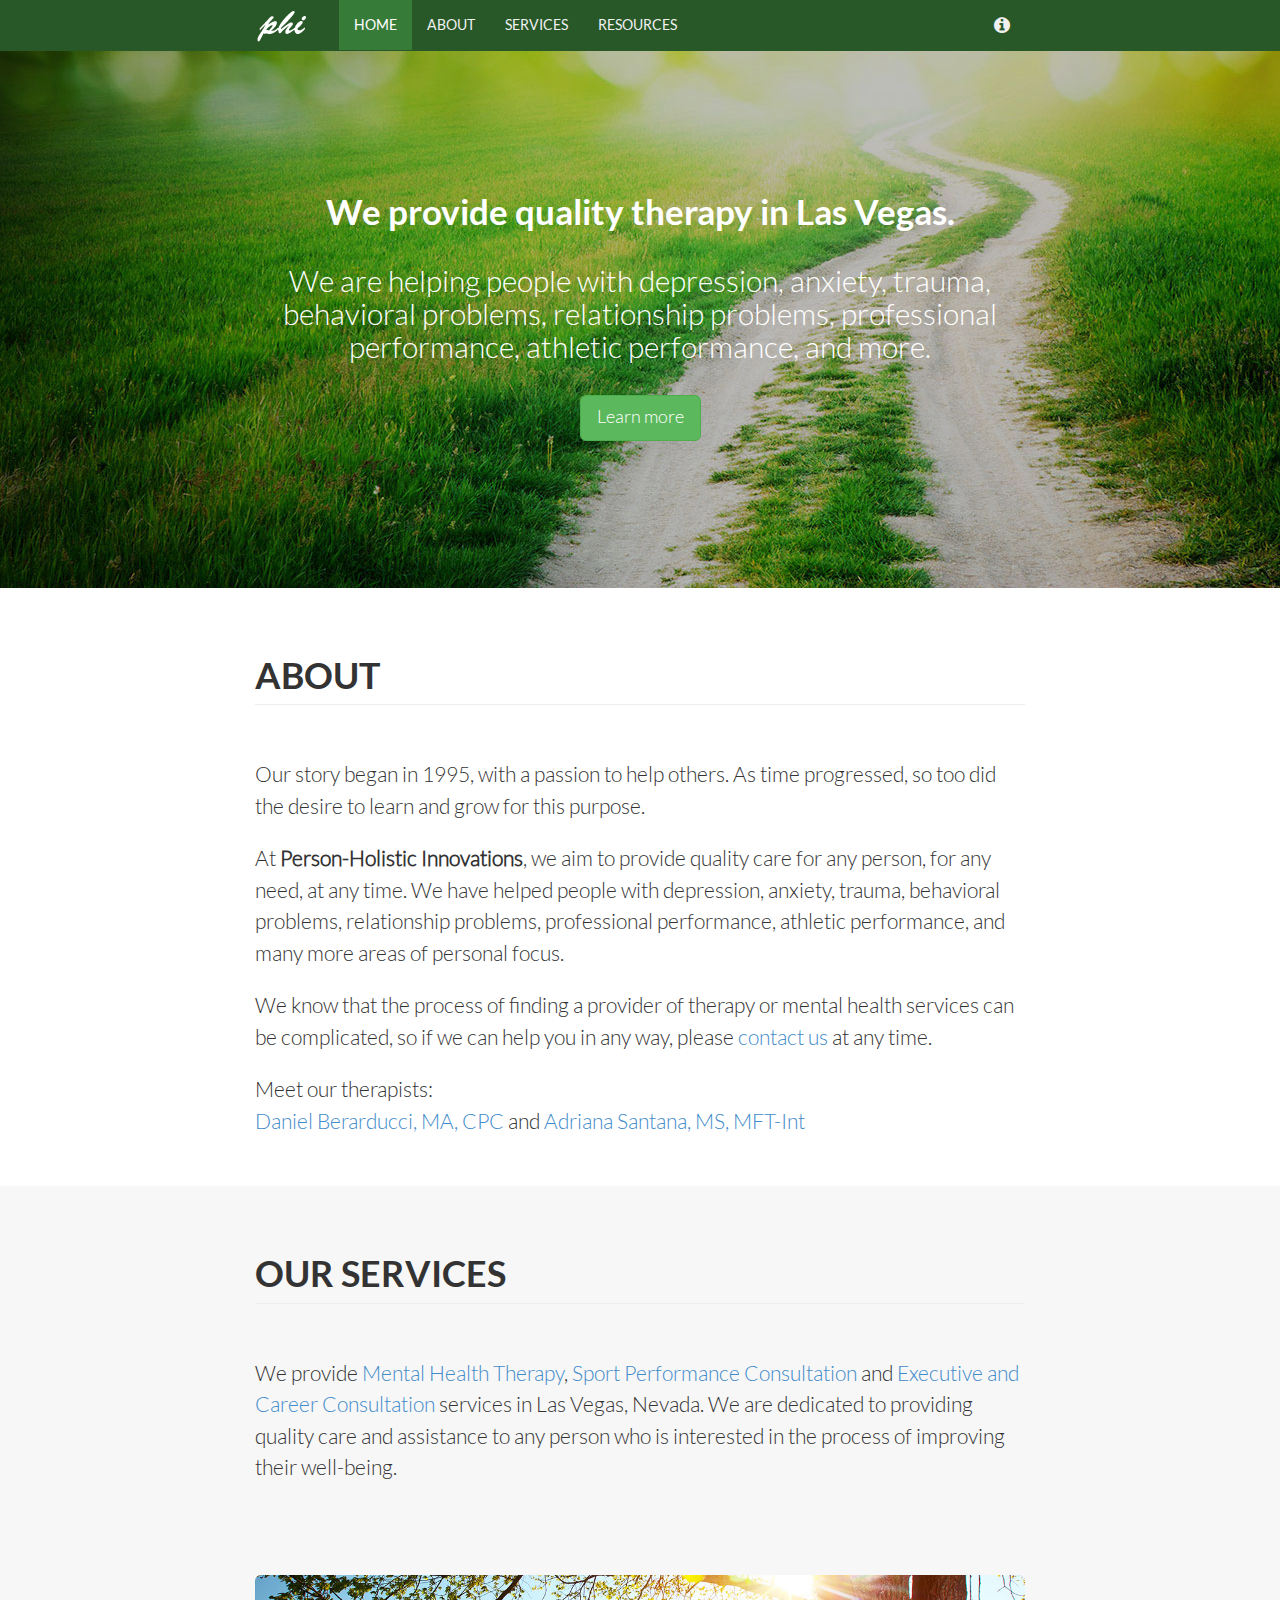
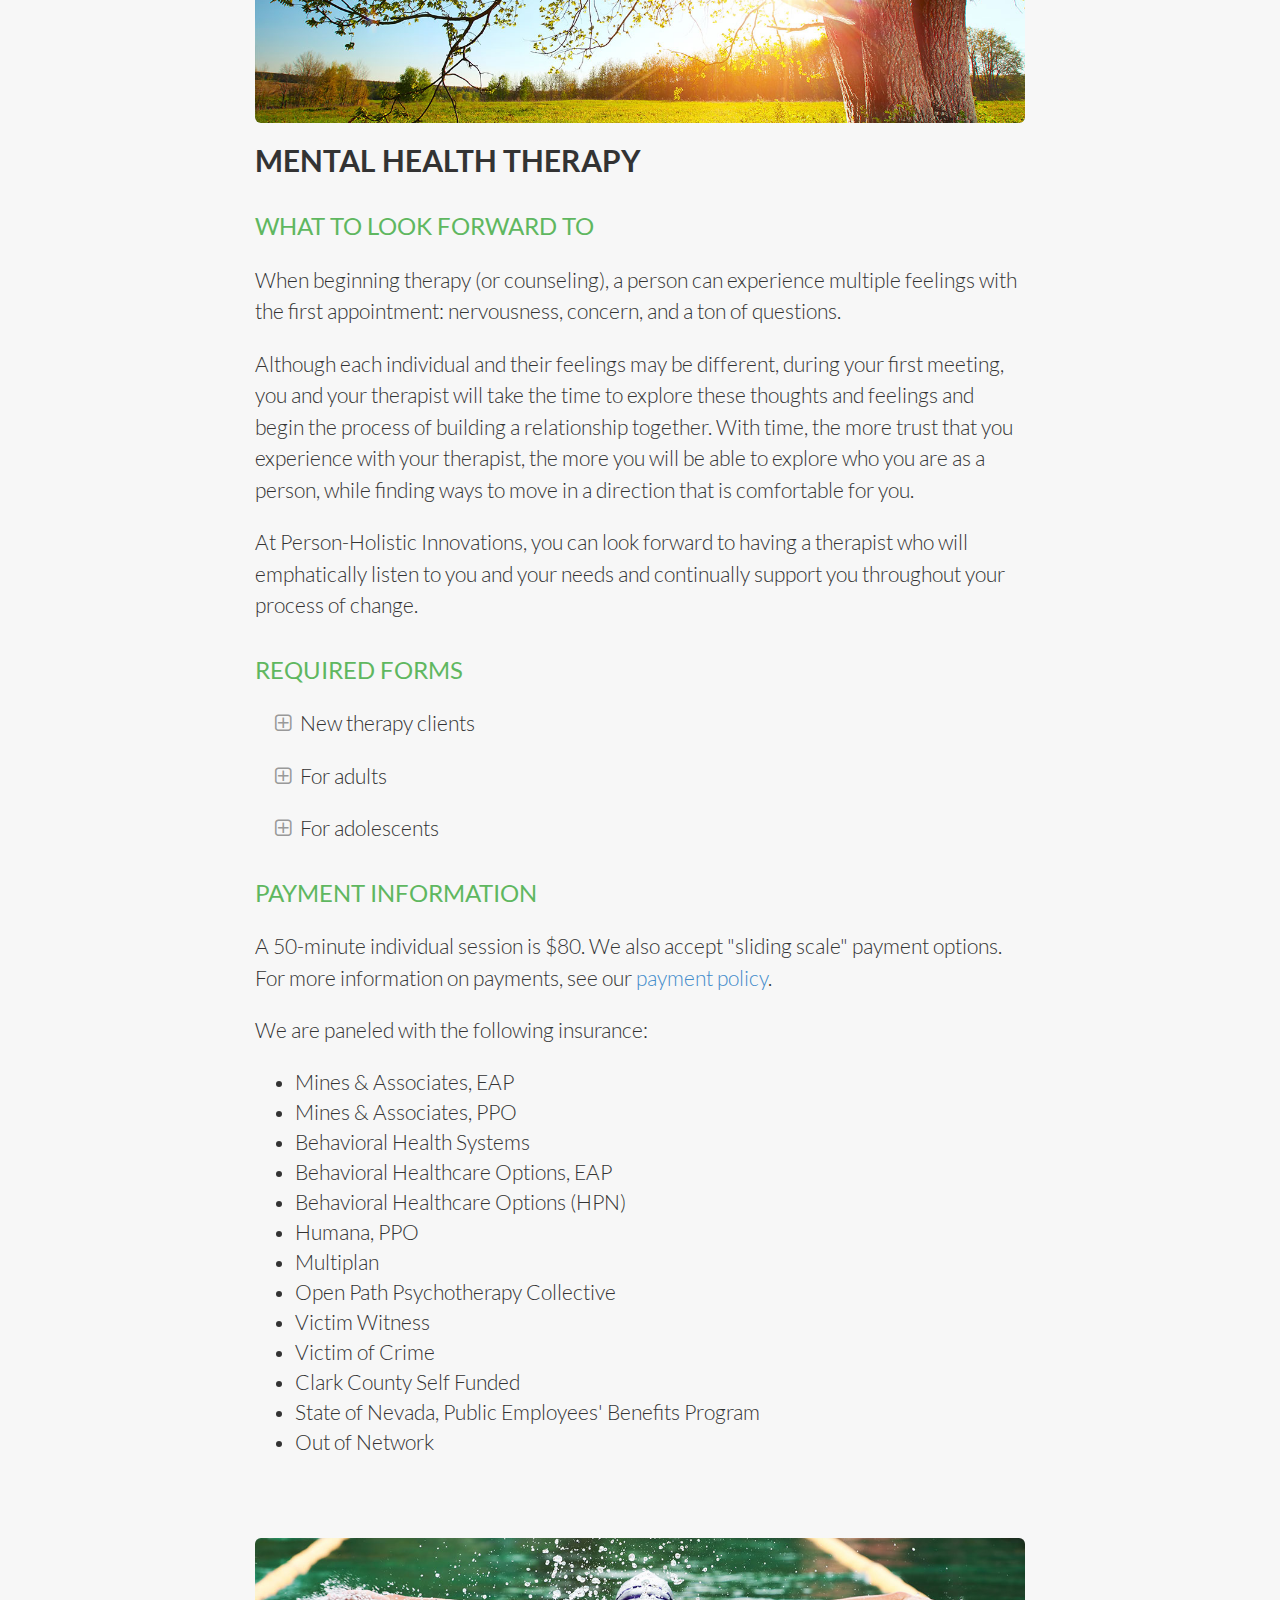
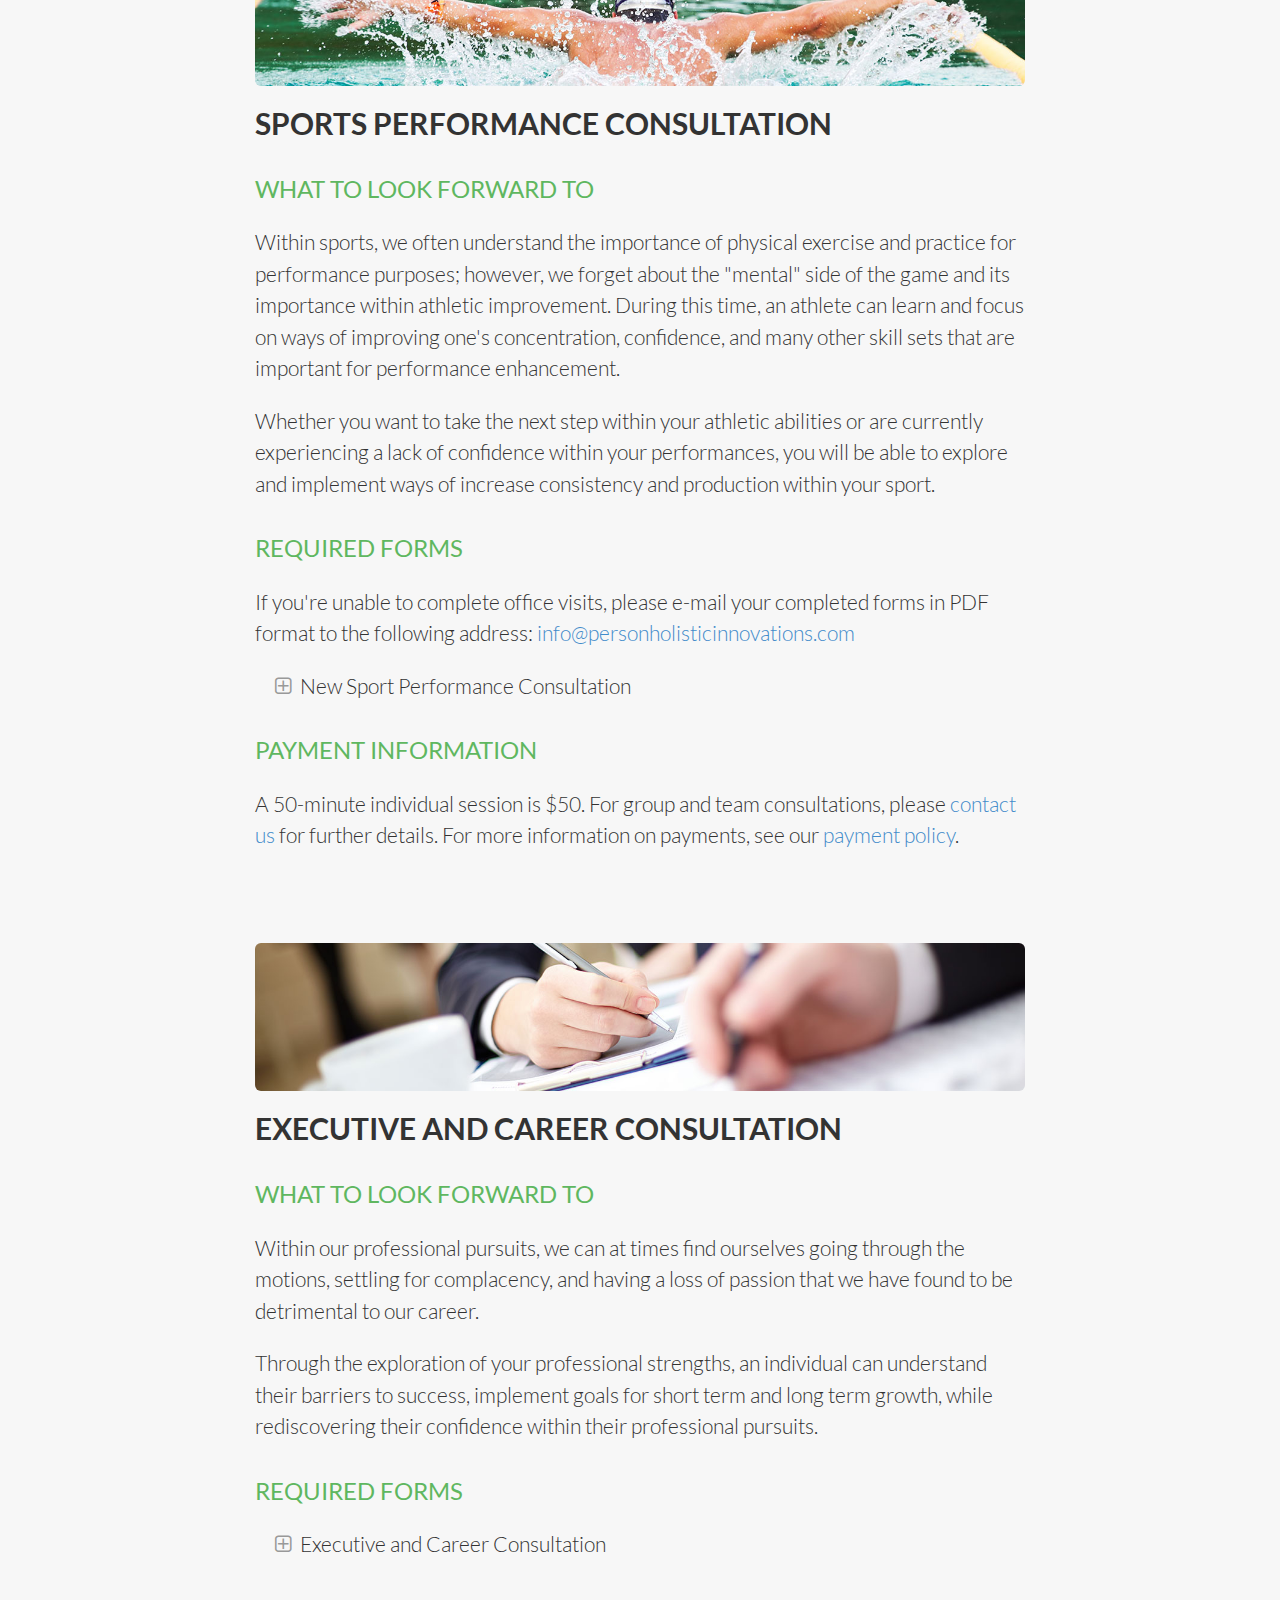
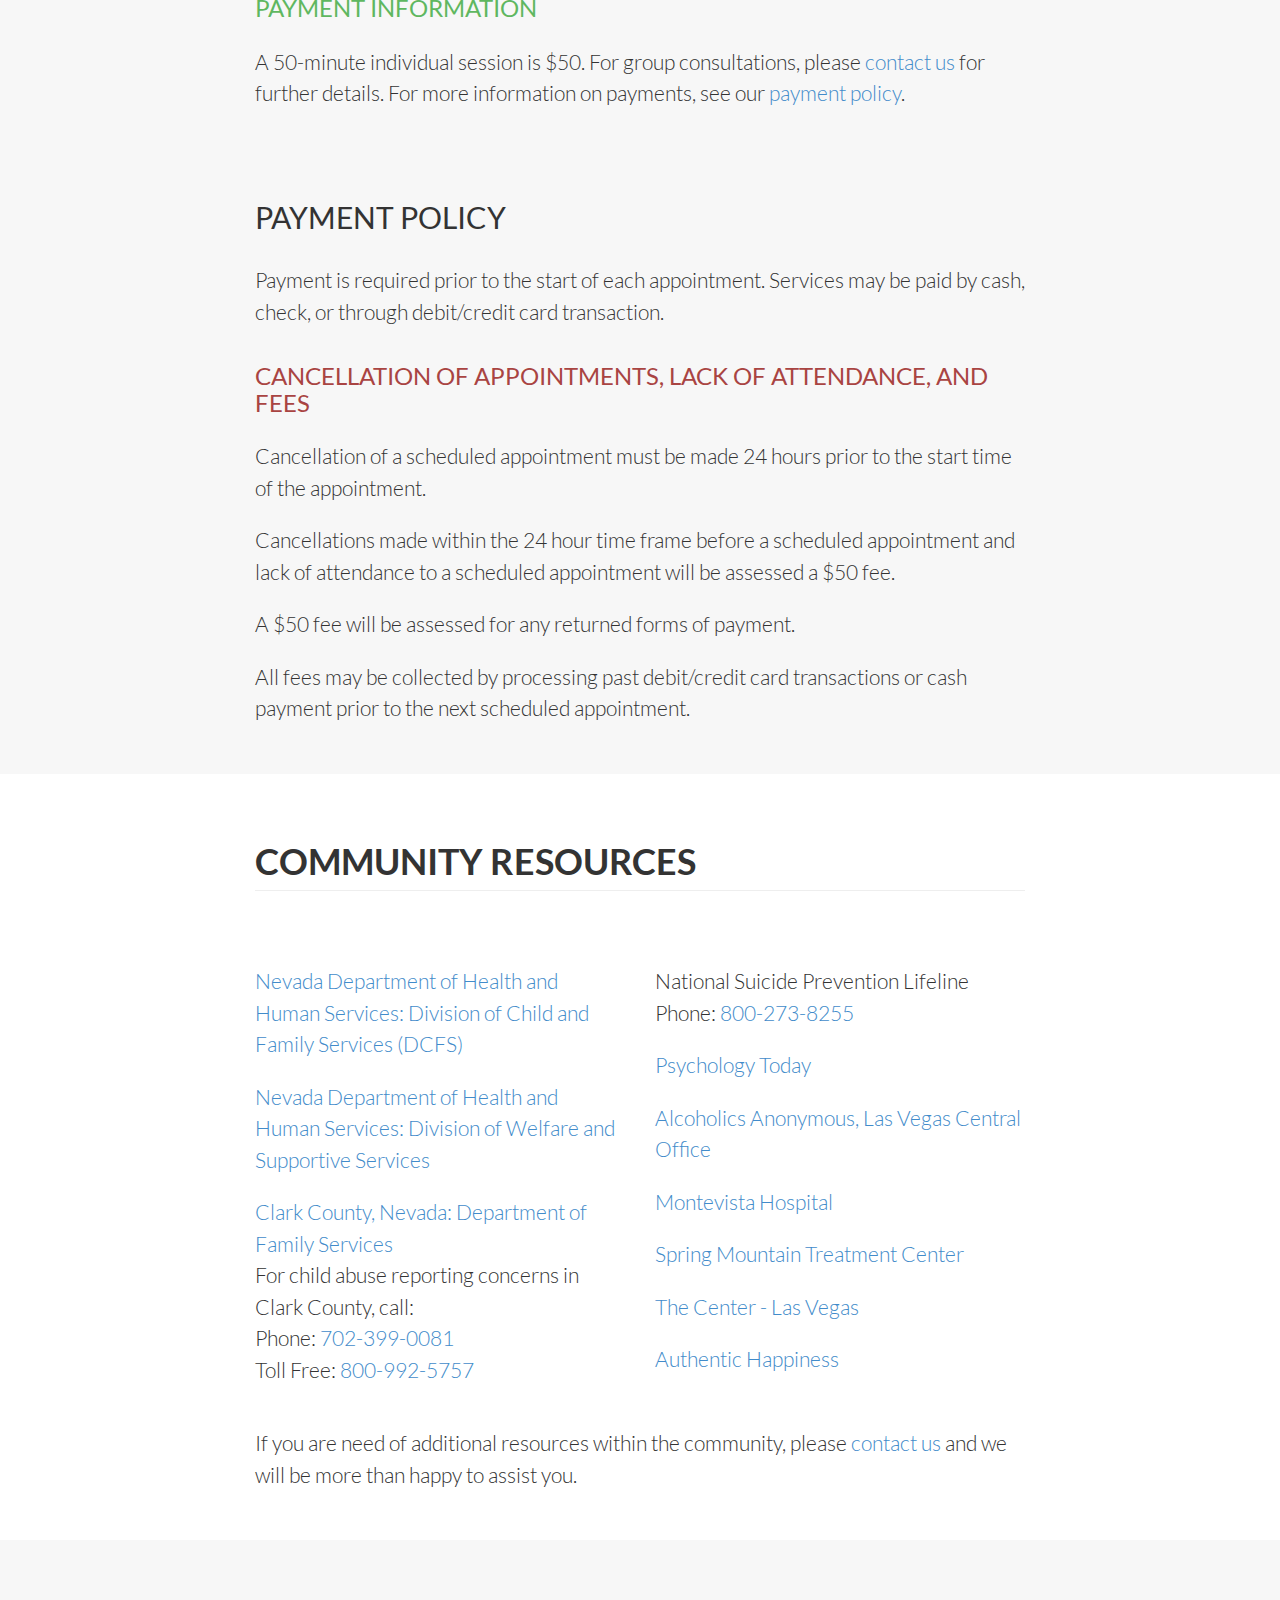
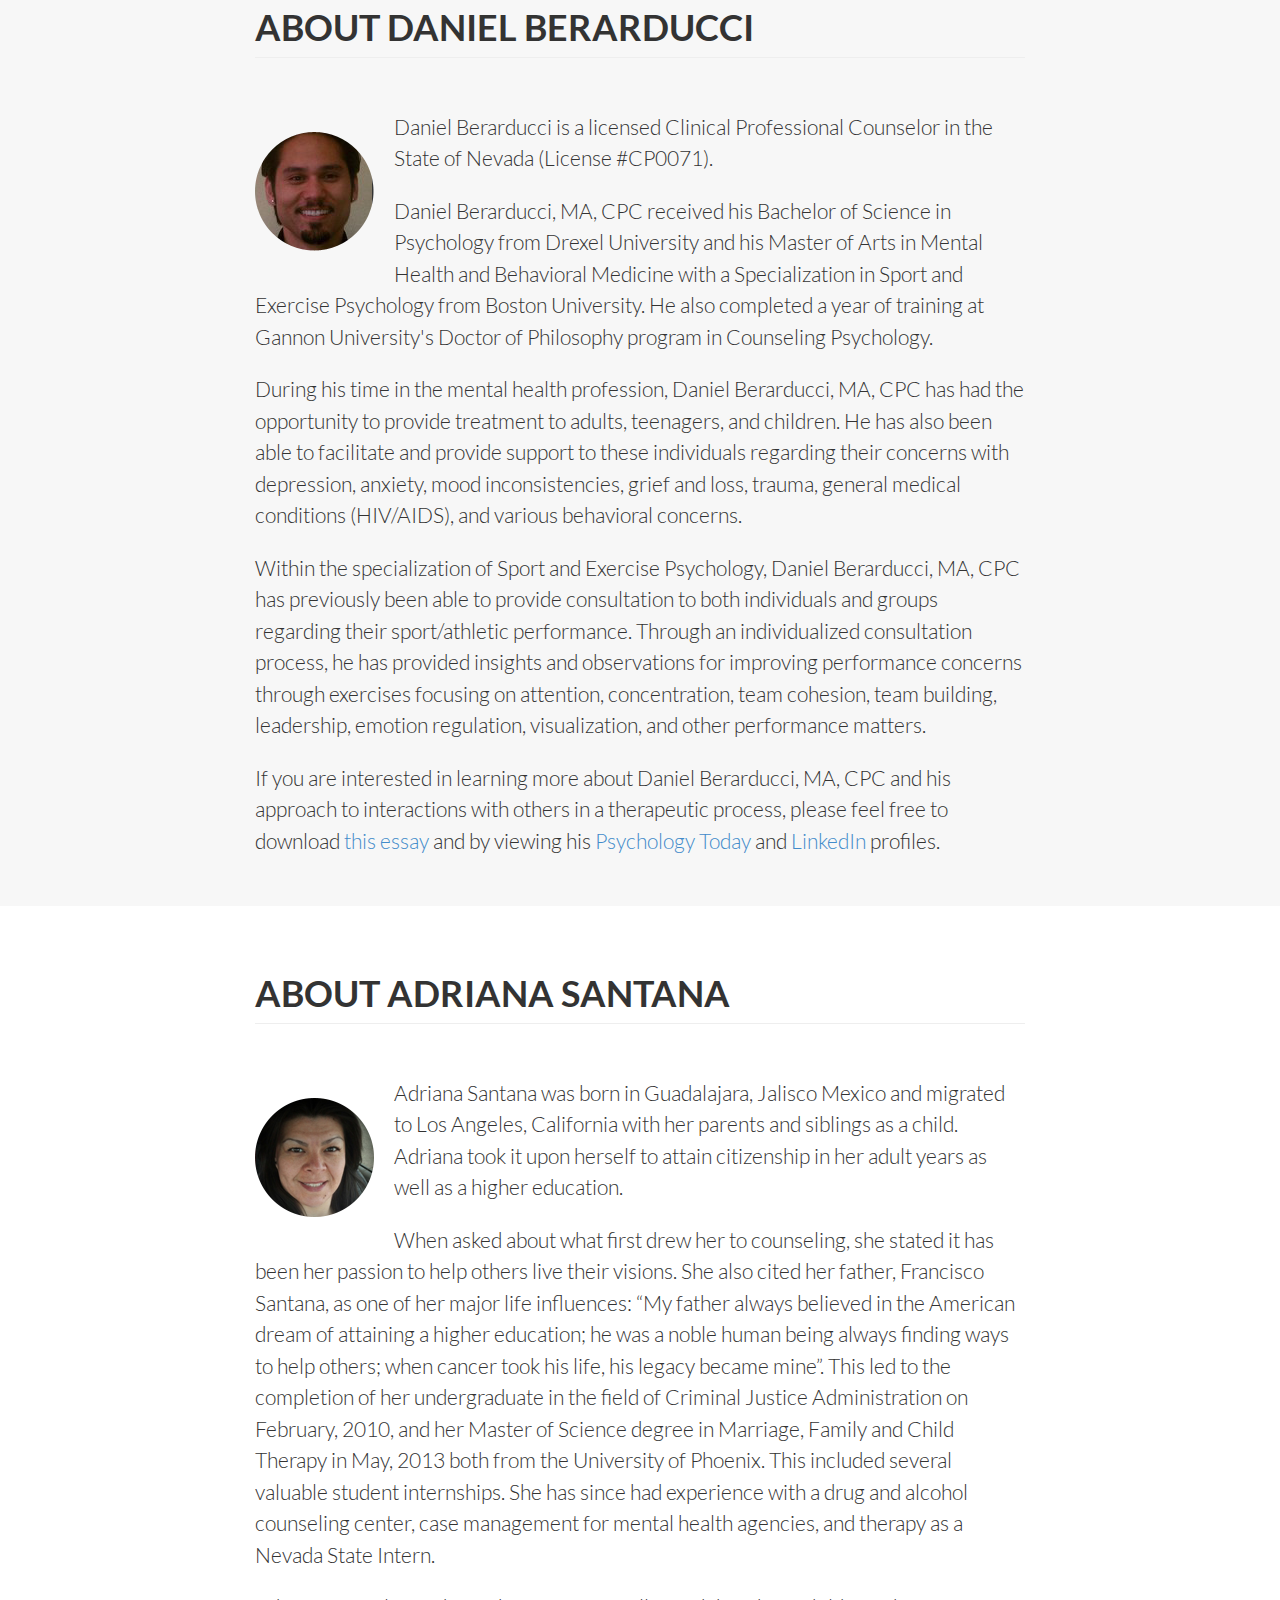
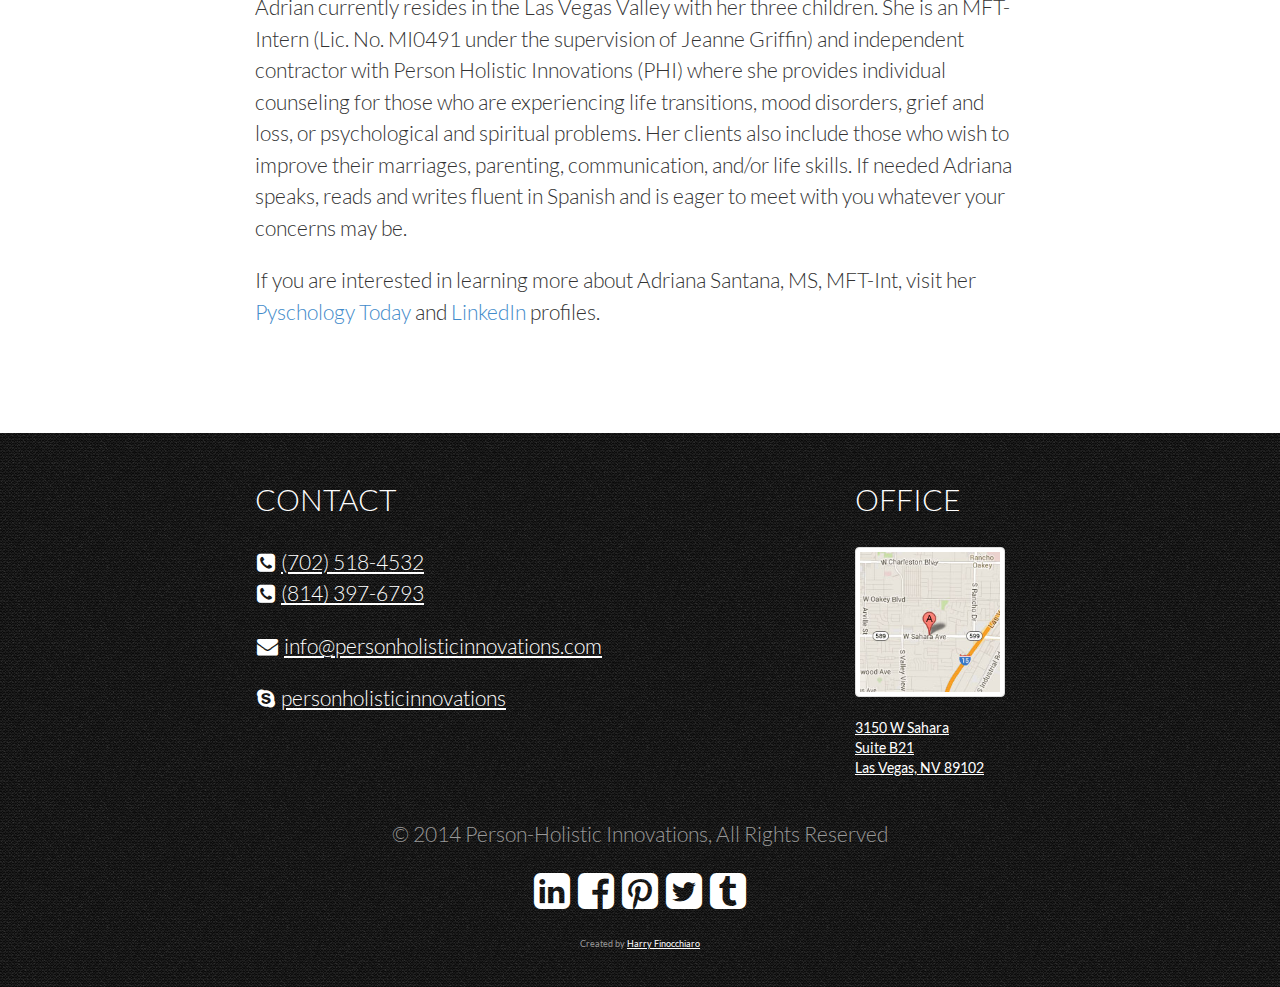
<file: index.html>
<!DOCTYPE html>
<html>
<head>
	<meta charset="utf-8">
	<meta http-equiv="X-UA-Compatible" content="IE=edge">
	<title>Person-Holistic Innovations (PHI) : Providing Mental Health Therapy, Sport Performance Consultation, and Executive and Career Consultation services in Las Vegas, Nevada</title>
	<meta name="description" content="">
	<meta name="viewport" content="width=device-width, initial-scale=1">

	<link rel="stylesheet" href="css/bootstrap.min.css" />
	<link rel="stylesheet" href="css/font-awesome.min.css" />
	<link rel="stylesheet" href="css/phi.css" />
</head>
<body data-spy="scroll" data-target=".navbar-collapse" data-offset="150">

	<div class="navbar navbar-fixed-top navbar-default" role="navigation">
		<div class="container">
			<div class="navbar-header">
				<button type="button" class="navbar-toggle" data-toggle="collapse" data-target="#js-navbar">MENU</button>

				<a href="index.html" class="navbar-brand"><img src="img/personholisticinnovations-brand.png" width="54" height="34" /></a>
			</div>

			<div class="navbar-collapse collapse" id="js-navbar">
				<ul class="nav navbar-nav navbar-right">
					<li><a href="#js-footer"><i class="fa fa-lg fa-info-circle hidden-xs"></i><span class="visible-xs">Contact Information</span></a></li>
				</ul>
				<ul class="nav navbar-nav">
					<li class="active"><a href="#js-home">Home</a></li>
					<li><a href="#js-about">About</a></li>
					<li><a href="#js-services">Services</a></li>
					<li><a href="#js-resources">Resources</a></li>
					<li class="hidden"><a href="#js-daniel">About Daniel Berarducci</a></li>
					<li class="hidden"><a href="#js-adriana">About Adriana Santana</a></li>
					<li class="hidden"><a href="http://personholisticinnovations.tumblr.com/">Blog</a></li>
				</ul>
			</div>
		</div>
	</div>

	<div id="js-home" class="page page-home">
		<div class="container">
			<div class="hero text-center">
				<h1 class="hero-title text-bold">We provide quality therapy in Las&nbsp;Vegas.</h1>
				<h2 class="hero-body text-light">We are helping people with depression, anxiety, trauma, behavioral problems, relationship problems, professional performance, athletic performance, and more.</h2>
				<p><a href="#js-about" class="btn btn-lg btn-success">Learn more</a></p>
			</div>
		</div>
	</div>
	
	<div id="js-about" class="page page-about">
		<div class="container">
			<h1 class="page-header text-light">About</h1>
			<p>Our story began in 1995, with a passion to help others.  As time progressed, so too did the desire to learn and grow for this purpose.</p>
			<p>At <strong>Person-Holistic Innovations</strong>, we aim to provide quality care for any person, for any need, at any time. We have helped people with depression, anxiety, trauma, behavioral problems, relationship problems, professional performance, athletic performance, and many more areas of personal focus.</p>
			<p>We know that the process of finding a provider of therapy or mental health services can be complicated, so if we can help you in any way, please <a href="#js-footer">contact us</a> at any time.</p>
			<p>
				Meet our therapists:<br/>
				<a href="#js-daniel">Daniel Berarducci, MA, CPC</a> and <a href="#js-adriana">Adriana Santana, MS, MFT-Int</a>
			</p>
		</div>
	</div>

	<div id="js-services" class="page page-services">
		<div class="container">
			<h1 class="page-header text-light">Our Services</h1>
			<p>We provide <a href="#js-mentalhealth">Mental Health Therapy</a>, <a href="#js-sportsperformance">Sport Performance Consultation</a> and <a href="#js-executive">Executive and Career Consultation</a> services in Las Vegas, Nevada. We are dedicated to providing quality care and assistance to any person who is interested in the process of improving their well-being.</p>
			
			<div id="js-mentalhealth" class="offset-navbar"></div>
			<img class="img-responsive img-rounded" src="img/personholisticinnovations-mentalhealth.jpg" width="1280" height="246" />
			<h2 class="text-bold">Mental Health Therapy</h2>
			
			<h3>What to Look Forward To</h3>
			<p>When beginning therapy (or counseling), a person can experience multiple feelings with the first appointment: nervousness, concern, and a ton of questions.</p>
			<p>Although each individual and their feelings may be different, during your first meeting, you and your therapist will take the time to explore these thoughts and feelings and begin the process of building a relationship together. With time, the more trust that you experience with your therapist, the more you will be able to explore who you are as a person, while finding ways to move in a direction that is comfortable for you.</p>
			<p>At Person-Holistic Innovations, you can look forward to having a therapist who will emphatically listen to you and your needs and continually support you throughout your process of change.</p>
			
			<h3>Required Forms</h3>
			<div id="js-mentalhealth" class="collapse-group">
				<p><a href="#js-item1" data-toggle="collapse" data-parent="#js-mentalhealth" class="collapsed"><i class="fa fa-minus-square-o text-muted"></i>New therapy clients</a></p>
				<div id="js-item1" class="collapse">
					<ul class="list-unstyled text-large text-light fa-ul">
						<li><a href="https://www.dropbox.com/s/mr8pi86o0y1hbvs/Person-Holistic%20Innovations%20Client%20Information%20Page.pdf"><i class="fa fa-li fa-file-o"></i>Client Information Page</a></li>
						<li><a href="https://www.dropbox.com/s/q8pxkvs2frsua8y/Person-Holistic%20Innovations%20Informed%20Consent%20for%20Services.pdf"><i class="fa fa-li fa-file-o"></i>Informed Consent for Services</a></li>
						<li><a href="https://www.dropbox.com/s/6aw9hes4iinfft9/Person-Holistic%20Innovations%20Notice%20of%20Privacy%20Practices.pdf"><i class="fa fa-li fa-file-o"></i>Notice of Privacy Practices</a></li>
						<li><a href="https://www.dropbox.com/s/35suizpepnxepf3/Person-Holistic%20Innovations%20Consent%20to%20Use%20and%20Disclose%20Your%20PHI.pdf"><i class="fa fa-li fa-file-o"></i>Consent to Use and Disclose Your PHI</a></li>
						<li><a href="https://www.dropbox.com/s/nhf5m64xvcerrkz/Person-Holistic%20Innovations%20HIPAA%20Release%20of%20Information.pdf"><i class="fa fa-li fa-file-o"></i>HIPAA Release of Information</a></li>
					</ul>
				</div>
				
				<p><a href="#js-item3" data-toggle="collapse" data-parent="#js-mentalhealth" class="collapsed"><i class="fa fa-minus-square-o text-muted"></i>For adults</a></p>
				<div id="js-item3" class="collapse">
					<ul class="list-unstyled text-large text-light fa-ul">
						<li><a href="https://www.dropbox.com/s/imysg77dvqgaprw/Stages%20of%20Change%20Assessment.pdf"><i class="fa fa-li fa-file-o"></i>Stages of Change</a></li>
						<li><a href="https://www.dropbox.com/s/nx2emf1ir5jzzmq/CES-D.pdf"><i class="fa fa-li fa-file-o"></i>CES-D</a></li>
						<li><a href="https://www.dropbox.com/s/52tlbeewqupscep/DESII.pdf"><i class="fa fa-li fa-file-o"></i>DESII</a></li>
						<li><a href="https://www.dropbox.com/s/vsesajjcwhmssfn/The%20Burns%20Anxiety%20Inventory.pdf"><i class="fa fa-li fa-file-o"></i>The Burns Anxiety Inventory</a></li>
						<li><a href="https://www.dropbox.com/s/u6v3zje5t1hb5ta/QOL%20Scale.pdf"><i class="fa fa-li fa-file-o"></i>QOL Scale</a></li>
					</ul>
				</div>

				<p><a href="#js-item4" data-toggle="collapse" data-parent="#js-mentalhealth" class="collapsed"><i class="fa fa-minus-square-o text-muted"></i>For adolescents</a></p>
				<div id="js-item4" class="collapse">
					<ul class="list-unstyled text-large text-light fa-ul">
						<li><a href="https://www.dropbox.com/s/igmd8iih5vdhiij/A-DES.pdf"><i class="fa fa-li fa-file-o"></i>A-DES</a></li>
						<li><a href="https://www.dropbox.com/s/wykkj2p8177c8r1/CES-DC.pdf"><i class="fa fa-li fa-file-o"></i>CES-DC</a></li>
					</ul>
				</div>
			</div>
			
			<h3>Payment Information</h3>
			<p>A 50-minute individual session is $80. We also accept "sliding scale" payment options. For more information on payments, see our <a href="#js-payment">payment policy</a>.</p>
			<p>We are paneled with the following insurance:</p>
			<ul class="text-large text-light">
				<li>Mines &amp; Associates, EAP</li>
				<li>Mines &amp; Associates, PPO</li>
				<li>Behavioral Health Systems</li>
				<li>Behavioral Healthcare Options, EAP</li>
				<li>Behavioral Healthcare Options (HPN)</li>
				<li>Humana, PPO</li>
				<li>Multiplan</li>
				<li>Open Path Psychotherapy Collective</li>
				<li>Victim Witness</li>
				<li>Victim of Crime</li>
				<li>Clark County Self Funded</li>
				<li>State of Nevada, Public Employees' Benefits Program</li>
				<li>Out of Network</li>
			</ul>		

			<div id="js-sportsperformance" class="offset-navbar"></div>
			<img class="img-responsive img-rounded" src="img/personholisticinnovations-sportsperformance.jpg" width="1280" height="246" />
			<h2 class="text-bold">Sports Performance Consultation</h2>
			
			<h3>What to Look Forward To</h3>
			<p>Within sports, we often understand the importance of physical exercise and practice for performance purposes; however, we forget about the "mental" side of the game and its importance within athletic improvement. During this time, an athlete can learn and focus on ways of improving one's concentration, confidence, and many other skill sets that are important for performance enhancement.</p>
			<p>Whether you want to take the next step within your athletic abilities or are currently experiencing a lack of confidence within your performances, you will be able to explore and implement ways of increase consistency and production within your sport.</p>
			
			<h3>Required Forms</h3>
			<p>If you're unable to complete office visits, please e-mail your completed forms in PDF format to the following address: <a href="#">info@personholisticinnovations.com</a></p>
			
			<div id="js-sportsperformance" class="collapse-group">
				<p><a href="#js-item5" data-toggle="collapse" data-parent="#js-sportsperformance" class="collapsed"><i class="fa fa-minus-square-o text-muted"></i>New Sport Performance Consultation</a></p>
				<div id="js-item5" class="collapse">
					<ul class="list-unstyled text-large text-light fa-ul">
						<li><a href="https://www.dropbox.com/s/q9rsp9ci20tn24j/Person-Holistic%20Innovations%20SPC%20Client%20Information%20Page.pdf"><i class="fa fa-li fa-file-o"></i>Person-Holistic Innovations SPC Client Information Page</a></li>
						<li><a href="https://www.dropbox.com/s/yps50c7fse87ig6/Person-Holistic%20Innovations%20SPC%20Consent%20for%20Services.pdf"><i class="fa fa-li fa-file-o"></i>Person-Holistic Innovations SPC Consent for Services</a></li>
						<li><a href="https://www.dropbox.com/s/6aw9hes4iinfft9/Person-Holistic%20Innovations%20Notice%20of%20Privacy%20Practices.pdf"><i class="fa fa-li fa-file-o"></i>Person-Holistic Innovations Notice of Privacy Practices</a></li>
					</ul>
				</div>
			</div>
			
			<h3>Payment Information</h3>
			<p>A 50-minute individual session is $50. For group and team consultations, please <a href="#js-footer">contact us</a> for further details. For more information on payments, see our <a href="#js-payment">payment policy</a>.</p>


			<div id="js-executive" class="offset-navbar"></div>
			<img class="img-responsive img-rounded" src="img/personholisticinnovations-executive.jpg" width="1280" height="246" />
			<h2 class="text-bold">Executive and Career Consultation</h2>
			
			<h3>What to Look Forward To</h3>
			<p>Within our professional pursuits, we can at times find ourselves going through the motions, settling for complacency, and having a loss of passion that we have found to be detrimental to our career.</p>
			<p>Through the exploration of your professional strengths, an individual can understand their barriers to success, implement goals for short term and long term growth, while rediscovering their confidence within their professional pursuits.</p>
			
			<h3>Required Forms</h3>
			<div id="js-executiveforms" class="collapse-group">
				<p><a href="#js-item6" data-toggle="collapse" data-parent="#js-executiveforms" class="collapsed"><i class="fa fa-minus-square-o text-muted"></i>Executive and Career Consultation</a></p>
				<div id="js-item6" class="collapse">
					<ul class="list-unstyled text-large text-light fa-ul">
						<li><a href="https://www.dropbox.com/s/ybfd789wmxkkb5v/Person-Holistic%20Innovations%20ECC%20Client%20Information%20Page.pdf"><i class="fa fa-li fa-file-o"></i>Person-Holistic Innovations ECC Client Information Page</a></li>
						<li><a href="https://www.dropbox.com/s/50kr16j559wfnsu/Person-Holistic%20Innovations%20ECC%20Consent%20for%20Services.pdf"><i class="fa fa-li fa-file-o"></i>Person-Holistic Innovations ECC Informed Consent for Services</a></li>
						<li><a href="https://www.dropbox.com/s/6aw9hes4iinfft9/Person-Holistic%20Innovations%20Notice%20of%20Privacy%20Practices.pdf"><i class="fa fa-li fa-file-o"></i>Person-Holistic Innovations Notice of Privacy Practices</a></li>
					</ul>
				</div>
			</div>

			<h3>Payment Information</h3>
			<p>A 50-minute individual session is $50. For group consultations, please <a href="#js-footer">contact us</a> for further details. For more information on payments, see our <a href="#js-payment">payment policy</a>.</p>
			


			<h2 id="js-payment" class="offset-navbar">Payment Policy</h2>
			<p>Payment is required prior to the start of each appointment. Services may be paid by cash, check, or through debit/credit card transaction.</p>
			<p class="hidden"><button type="button" class="btn btn-success btn-lg">Request Online Payment</button></p>

			<h3 class="text-danger">Cancellation of Appointments, Lack of Attendance, and Fees</h3>
			<p>Cancellation of a scheduled appointment must be made 24 hours prior to the start time of the appointment.</p>
			<p>Cancellations made within the 24 hour time frame before a scheduled appointment and lack of attendance to a scheduled appointment will be assessed a $50 fee.</p>
			<p>A $50 fee will be assessed for any returned forms of payment.</p>
			<p>All fees may be collected by processing past debit/credit card transactions or cash payment prior to the next scheduled appointment.</p>
		</div>
	</div>

	<div id="js-resources" class="page page-resources">
		<div class="container">
			<h1 class="page-header text-light">Community Resources</h1>

			<div class="row">
				<div class="col-md-6">
					<p><a href="http://www.dcfs.state.nv.us/index.htm">Nevada Department of Health and Human Services: Division of Child and Family Services (DCFS)</a></p>
 					<p><a href="https://dwss.nv.gov/">Nevada Department of Health and Human Services: Division of Welfare and Supportive Services</a></p>
					<p>
						<a href="http://www.clarkcountynv.gov/Depts/family_services/Pages/default.aspx">Clark County, Nevada: Department of Family Services</a><br/>
						For child abuse reporting concerns in Clark County, call:<br/>
						Phone: <a href="tel:702-399-0081">702-399-0081</a><br/>
						Toll Free: <a href="tel:800-992-5757">800-992-5757</a>
					</p>
				</div>
				<div class="col-md-6">
					<p>
						National Suicide Prevention Lifeline<br/>
						Phone: <a href="tel:800-273-8255">800-273-8255</a>
					</p>
					<p><a href="http://www.psychologytoday.com/">Psychology Today</a></p>
					<p><a href="http://www.lvcentraloffice.org/">Alcoholics Anonymous, Las Vegas Central Office</a></p>
					<p><a href="http://www.montevistahospital.com/">Montevista Hospital</a></p>
					<p><a href="http://www.springmountaintreatmentcenter.com/">Spring Mountain Treatment Center</a></p>
					<p><a href="http://www.thecenterlv.com/">The Center - Las Vegas</a></p>
					<p><a href="http://www.authentichappiness.sas.upenn.edu/Default.aspx">Authentic Happiness</a></p>
				</div>
			</div>

			<p>If you are need of additional resources within the community, please <a href="#js-footer">contact us</a> and we will be more than happy to assist you.</p>
		</div>
	</div>

	<div id="js-daniel" class="page page-daniel">
		<div class="container">
			<h1 class="page-header">About Daniel Berarducci</h1>
			<img class="about-headshot pull-left" src="img/daniel-berarducci.png" height="159" width="139" />
			<p>Daniel Berarducci is a licensed Clinical Professional Counselor in the State of Nevada (License #CP0071).</p>
			<p>Daniel Berarducci, MA, CPC received his Bachelor of Science in Psychology from Drexel University and his Master of Arts in Mental Health and Behavioral Medicine with a Specialization in Sport and Exercise Psychology from Boston University.  He also completed a year of training at Gannon University's Doctor of Philosophy program in Counseling Psychology.</p>
			<p>During his time in the mental health profession, Daniel Berarducci, MA, CPC has had the opportunity to provide treatment to adults, teenagers, and children.  He has also been able to facilitate and provide support to these individuals regarding their concerns with depression, anxiety, mood inconsistencies, grief and loss, trauma, general medical conditions (HIV/AIDS), and various behavioral concerns.</p>
			<p>Within the specialization of Sport and Exercise Psychology, Daniel Berarducci, MA, CPC has previously been able to provide consultation to both individuals and groups regarding their sport/athletic performance.  Through an individualized consultation process, he has provided insights and observations for improving performance concerns through exercises focusing on attention, concentration, team cohesion, team building, leadership, emotion regulation, visualization, and other performance matters.</p>
			<p>If you are interested in learning more about Daniel Berarducci, MA, CPC and his approach to interactions with others in a therapeutic process, please feel free to download <a href="http://docs.google.com/viewer?a=v&pid=sites&srcid=ZGVmYXVsdGRvbWFpbnxwZXJzb25ob2xpc3RpY2lubm92YXRpb25zfGd4OjcwZDQ2ZWQwNDY0NzJiOTQ">this essay</a> and by viewing his <a href="http://therapists.psychologytoday.com/rms/97312">Psychology Today</a> and <a href="http://www.linkedin.com/pub/daniel-berarducci/14/74/124">LinkedIn</a> profiles.</p>

		</div>
	</div>

	<div id="js-adriana" class="page page-adriana">
		<div class="container">
			<h1 class="page-header">About Adriana Santana</h1>
			<img class="about-headshot pull-left" src="img/adriana-santana.png" height="159" width="139" />
			<p>Adriana Santana was born in Guadalajara, Jalisco Mexico and migrated to Los Angeles, California with her parents and siblings as a child. Adriana took it upon herself to attain citizenship in her adult years as well as a higher education.</p>
			<p>When asked about what first drew her to counseling, she stated it has been her passion to help others live their visions. She also cited her father, Francisco Santana, as one of her major life influences: “My father always believed in the American dream of attaining a higher education; he was a noble human being always finding ways to help others; when cancer took his life, his legacy became mine”. This led to the completion of her undergraduate in the field of Criminal Justice Administration on February, 2010, and her Master of Science degree in Marriage, Family and Child Therapy in May, 2013 both from the University of Phoenix. This included several valuable student internships. She has since had experience with a drug and alcohol counseling center, case management for mental health agencies, and therapy as a Nevada State Intern.</p>
			<p>Adrian currently resides in the Las Vegas Valley with her three children. She is an MFT-Intern (Lic. No. MI0491 under the supervision of Jeanne Griffin) and independent contractor with Person Holistic Innovations (PHI) where she provides individual counseling for those who are experiencing life transitions, mood disorders, grief and loss, or psychological and spiritual problems. Her clients also include those who wish to improve their marriages, parenting, communication, and/or life skills.  If needed Adriana speaks, reads and writes fluent in Spanish and is eager to meet with you whatever your concerns may be.</p>
			<p>If you are interested in learning more about Adriana Santana, MS, MFT-Int, visit her <a href="http://therapists.psychologytoday.com/rms/201536">Pyschology Today</a> and <a href="http://www.linkedin.com/pub/adriana-santana/51/3a9/0">LinkedIn</a> profiles.</p>

		</div>
	</div>
	
	<div id="js-footer" class="page page-footer">
		<div class="container">

			<div class="row">
				<div class="col-xs-8 col-sm-9">
					<h2 class="text-light">Contact</h2>
					<p>
						<a href="tel:7025184532"><i class="fa fa-phone-square"></i></a> <a href="tel:7025184532">(702) 518-4532</a><br/>
						<a href="tel:8143976793"><i class="fa fa-phone-square"></i></a> <a href="tel:8143976793">(814) 397-6793</a>
					</p>

					<p><a href="mailto:info@personholisticinnovations.com"><i class="fa fa-envelope"></i></a> <a href="mailto:info@personholisticinnovations.com">info@personholisticinnovations.com</a></p>
					<p><a href="skype:personholisticinnovations?call"><i class="fa fa-skype"></i></a> <a href="skype:personholisticinnovations?call">personholisticinnovations</a></p>
				</div>
				<div class="col-xs-4 col-sm-3">
					<h2 class="text-light">Office</h2>
					<p>
						<a href="http://goo.gl/maps/B6Kpv">
							<img class="img-responsive img-thumbnail" src="img/personholisticinnovations-map.jpg" height="150" width="150" />
						</a>
					</p>
					<a href="https://www.google.com/maps/place/3150+W+Sahara+Ave,+Las+Vegas,+NV+89102/@36.1450134,-115.1843692,18z/data=!4m2!3m1!1s0x80c8c3febddfb337:0x29e243afd25283f8">
						3150 W Sahara<br/>
						Suite B21<br/>
						Las Vegas, NV 89102
					</a>
					
				</div>
		</div>
		<br/>

		<div class="text-center">
			<p class="text-muted">&copy; 2014 Person-Holistic Innovations, All Rights Reserved</p>
			<p>
				<a href="http://www.linkedin.com/pub/daniel-berarducci/14/74/124"><i class="fa fa-2x fa-linkedin-square"></i></a>
				<a href="http://www.facebook.com/pages/Person-Holistic-Innovations/140445369449098"><i class="fa fa-2x fa-facebook-square"></i></a>
				<a href="https://pinterest.com/personholistic/"><i class="fa fa-2x fa-pinterest-square"></i></a>
				<a href="https://twitter.com/PersonHolistic"><i class="fa fa-2x fa-twitter-square"></i></a> 
				<a href="http://personholisticinnovations.tumblr.com/"><i class="fa fa-2x fa-tumblr-square"></i></a>
			</p>
			<h6><small>Created by <a href="http://www.harryfino.com/">Harry Finocchiaro</a></small></h6>
		</div>
	</div>

	<script>
		(function(b,o,i,l,e,r){b.GoogleAnalyticsObject=l;b[l]||(b[l]=
		function(){(b[l].q=b[l].q||[]).push(arguments)});b[l].l=+new Date;
		e=o.createElement(i);r=o.getElementsByTagName(i)[0];
		e.src='//www.google-analytics.com/analytics.js';
		r.parentNode.insertBefore(e,r)}(window,document,'script','ga'));
		ga('create','UA-54572433-1');ga('send','pageview');
	</script>

	<!--<script src="//ajax.googleapis.com/ajax/libs/jquery/2.0.3/jquery.min.js"></script>-->
	<script>window.jQuery || document.write('<script src="js/jquery-2.0.3.min.js"><\/script>')</script>

	<script src="js/bootstrap.min.js"></script>
	<script src="js/jquery.fittext.js"></script>
	<script>
		$(function() {
			// resize the header text to fit properly in mobile screens
			$('.page-home').fitText(7.1, { minFontSize: '10px', maxFontSize: '14px' });
		
			// automatically close the collapsable menu when clicked
			$('.nav>li>a').on('click', function () {
				$('.collapse.in').removeClass('in');
			});
		});
	</script>
</body>
</html>
</file>
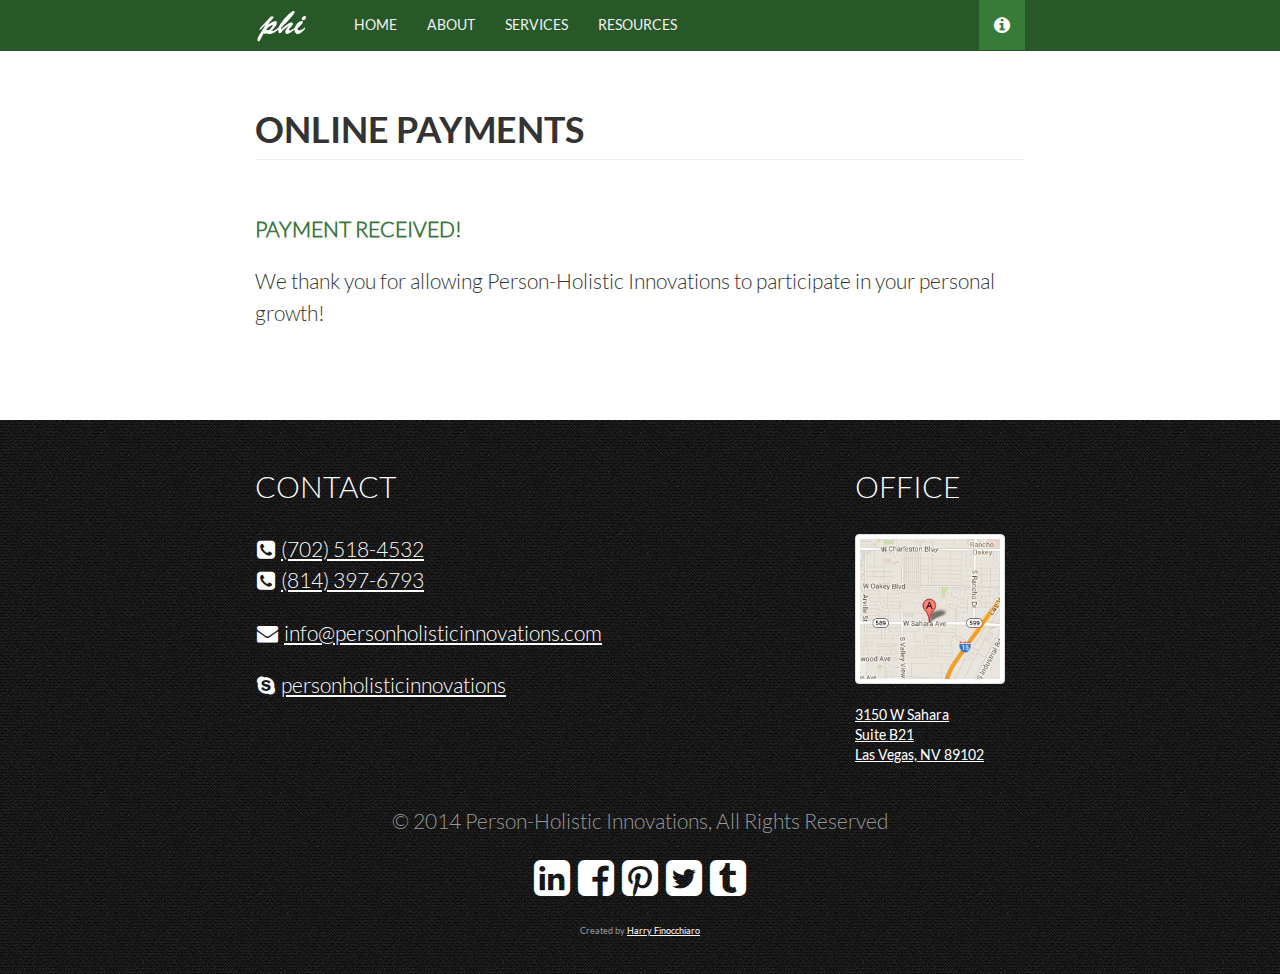
<file: paymentcompleted.html>
<!DOCTYPE html>
<html>
<head>
	<meta charset="utf-8">
	<meta http-equiv="X-UA-Compatible" content="IE=edge">
	<title>Person-Holistic Innovations (PHI) : Providing Mental Health Therapy, Sport Performance Consultation, and Executive and Career Consultation services in Las Vegas, Nevada</title>
	<meta name="description" content="">
	<meta name="viewport" content="width=device-width, initial-scale=1">

	<link rel="stylesheet" href="css/bootstrap.min.css" />
	<link rel="stylesheet" href="css/font-awesome.min.css" />
	<link rel="stylesheet" href="css/phi.css" />
</head>
<body data-spy="scroll" data-target=".navbar-collapse" data-offset="150">

	<div class="navbar navbar-fixed-top navbar-default" role="navigation">
		<div class="container">
			<div class="navbar-header">
				<button type="button" class="navbar-toggle" data-toggle="collapse" data-target="#js-navbar">MENU</button>

				<a href="index.html" class="navbar-brand"><img src="img/personholisticinnovations-brand.png" width="54" height="34" /></a>
			</div>

			<div class="navbar-collapse collapse" id="js-navbar">
				<ul class="nav navbar-nav navbar-right">
					<li><a href="#js-footer"><i class="fa fa-lg fa-info-circle hidden-xs"></i><span class="visible-xs">Contact Information</span></a></li>
				</ul>
				<ul class="nav navbar-nav">
					<li><a href="index.html#js-home">Home</a></li>
					<li><a href="index.html#js-about">About</a></li>
					<li><a href="index.html#js-services">Services</a></li>
					<li><a href="index.html#js-resources">Resources</a></li>
					<li class="hidden"><a href="index.html#js-daniel">About Daniel Berarducci</a></li>
					<li class="hidden"><a href="http://personholisticinnovations.tumblr.com/">Blog</a></li>
				</ul>
			</div>
		</div>
	</div>
	
	<div class="page page-payments">
		<div class="container">
			<h1 class="page-header text-light">Online Payments</h1>
			<p><strong class="text-success">PAYMENT RECEIVED!</strong></p>
			<p>We thank you for allowing Person-Holistic Innovations to participate in your personal growth!</p>
		</div>
	</div>

	<div id="js-footer" class="page page-footer">
		<div class="container">

			<div class="row">
				<div class="col-xs-8 col-sm-9">
					<h2 class="text-light">Contact</h2>
					<p>
						<a href="tel:7025184532"><i class="fa fa-phone-square"></i></a> <a href="tel:7025184532">(702) 518-4532</a><br/>
						<a href="tel:8143976793"><i class="fa fa-phone-square"></i></a> <a href="tel:8143976793">(814) 397-6793</a>
					</p>

					<p><a href="mailto:info@personholisticinnovations.com"><i class="fa fa-envelope"></i></a> <a href="mailto:info@personholisticinnovations.com">info@personholisticinnovations.com</a></p>
					<p><a href="skype:personholisticinnovations?call"><i class="fa fa-skype"></i></a> <a href="skype:personholisticinnovations?call">personholisticinnovations</a></p>
				</div>
				<div class="col-xs-4 col-sm-3">
					<h2 class="text-light">Office</h2>
					<p>
						<a href="http://goo.gl/maps/B6Kpv">
							<img class="img-responsive img-thumbnail" src="img/personholisticinnovations-map.jpg" height="150" width="150" />
						</a>
					</p>
					<a href="http://goo.gl/maps/5byFe">
						3150 W Sahara<br/>
						Suite B21<br/>
						Las Vegas, NV 89102
					</a>
					
				</div>
		</div>
		<br/>

		<div class="text-center">
			<p class="text-muted">&copy; 2014 Person-Holistic Innovations, All Rights Reserved</p>
			<p>
				<a href="http://www.linkedin.com/pub/daniel-berarducci/14/74/124"><i class="fa fa-2x fa-linkedin-square"></i></a>
				<a href="http://www.facebook.com/pages/Person-Holistic-Innovations/140445369449098"><i class="fa fa-2x fa-facebook-square"></i></a>
				<a href="https://pinterest.com/personholistic/"><i class="fa fa-2x fa-pinterest-square"></i></a>
				<a href="https://twitter.com/PersonHolistic"><i class="fa fa-2x fa-twitter-square"></i></a> 
				<a href="http://personholisticinnovations.tumblr.com/"><i class="fa fa-2x fa-tumblr-square"></i></a>
			</p>
			<h6><small>Created by <a href="http://www.harryfino.com/">Harry Finocchiaro</a></small></h6>
		</div>
	</div>

	<script>
		(function(b,o,i,l,e,r){b.GoogleAnalyticsObject=l;b[l]||(b[l]=
		function(){(b[l].q=b[l].q||[]).push(arguments)});b[l].l=+new Date;
		e=o.createElement(i);r=o.getElementsByTagName(i)[0];
		e.src='//www.google-analytics.com/analytics.js';
		r.parentNode.insertBefore(e,r)}(window,document,'script','ga'));
		ga('create','UA-54572433-1');ga('send','pageview');
	</script>

	<!--<script src="//ajax.googleapis.com/ajax/libs/jquery/2.0.3/jquery.min.js"></script>-->
	<script>window.jQuery || document.write('<script src="js/jquery-2.0.3.min.js"><\/script>')</script>

	<script src="js/bootstrap.min.js"></script>
	<script src="js/jquery.fittext.js"></script>
	<script>
		$(function() {
			// automatically close the collapsable menu when clicked
			$('.nav>li>a').on('click', function () {
				$('.collapse.in').removeClass('in');
			});
			
			$('#js-pay').on('submit', function () {
				var amount = $('#js-amount').val();
				var scriptTag = '<form action="https:\/\/www.personholisticinnovations.com\/cgi-bin\/sample-payment.rb" method="POST">' + 
					'  <script ' + 
					'    src="https://checkout.stripe.com/checkout.js" class="stripe-button"' + 
					'    data-key="pk_test_UWauw67UzarSLeyEisI8UBrg"' + 
					'    data-amount="' + amount * (100) + '"' + 
					'    data-name="Person-Holistic Innovations"' + 
					'    data-description="Service Payment ($' + amount + '.00)"' + 
					'    data-image="..\/img\/logo.jpg"' + 
					'    data-label="Pay Online">' +
					'  <\/script>' + 
					'<\/form>';
				
				$('#js-paymentcontainer').html('<p>Click the button below to start the payment process:<\/p>' + scriptTag);
				$('.js-paymentrow').removeClass('hidden');
				
				return false;
			});
			
			$('#js-amount')[0].focus();
		});
	</script>
</body>
</html>
</file>
<file: css/phi.css>
@font-face {
	font-family: 'latolight';
	src: url('../fonts/Lato-Lig-webfont.eot');
	src: url('../fonts/Lato-Lig-webfont.eot?#iefix') format('embedded-opentype'),
		 url('../fonts/Lato-Lig-webfont.woff') format('woff'),
		 url('../fonts/Lato-Lig-webfont.ttf') format('truetype'),
		 url('../fonts/Lato-Lig-webfont.svg#latolight') format('svg');
	font-weight: normal;
	font-style: normal;
}

@font-face {
	font-family: 'latoregular';
	src: url('../fonts/Lato-Reg-webfont.eot');
	src: url('../fonts/Lato-Reg-webfont.eot?#iefix') format('embedded-opentype'),
		 url('../fonts/Lato-Reg-webfont.woff') format('woff'),
		 url('../fonts/Lato-Reg-webfont.ttf') format('truetype'),
		 url('../fonts/Lato-Reg-webfont.svg#latoregular') format('svg');
	font-weight: normal;
	font-style: normal;
}

@font-face {
	font-family: 'latobold';
	src: url('../fonts/Lato-Bol-webfont.eot');
	src: url('../fonts/Lato-Bol-webfont.eot?#iefix') format('embedded-opentype'),
		 url('../fonts/Lato-Bol-webfont.woff') format('woff'),
		 url('../fonts/Lato-Bol-webfont.ttf') format('truetype'),
		 url('../fonts/Lato-Bol-webfont.svg#latobold') format('svg');
	font-weight: normal;
	font-style: normal;
}

@media (min-width: 768px) {
	.container {
		width: 680px;
	}
	
	.page-home .container {
		width: 800px;
	}
}

@media (min-width: 992px) {
	.container {
		width: 700px;
	}
	
	.page-home .container {
		width: 970px;
	}
}

@media (min-width: 1200px) {
	.container {
		width: 800px;
	}
	
	.page-home .container {
		width: 1170px;
	}
}

body {
	font-family: latoregular, "Helvetica Neue", Helvetica, Arial, sans-serif;
	margin: 0;
	padding: 0;
}

h1,
h2,
h3,
h4,
h5,
.h1,
.h2,
.h3,
.h4,
.h5 {
	margin: 1.5em 0 1em;
	font-family: latoregular, "Helvetica Neue", Helvetica, Arial, sans-serif;
	text-transform: uppercase;
}

h2 {
	margin-top: 0.75em !important;
}

h3 {
	color: #5fb760;
}

p {
	margin: 1em 0;
	font-family: latolight, "Helvetica Neue", Helvetica, Arial, sans-serif;;
	font-size: 150%;
	line-height: 1.5;
}

@media (max-width: 768px) {
	p {
		font-size: 125%;
	}
}

.text-light {
	font-family: latolight, "Helvetica Neue", Helvetica, Arial, sans-serif;;
}

.text-bold {
	font-family: latobold, "Helvetica Neue", Helvetica, Arial, sans-serif;
}

.text-large {
	font-size: 150%;
}

.offset-navbar {
	padding-top: 70px;
}

.navbar-default .navbar-toggle {
	margin-top: 11px;
	padding: 4px 5px;
	font-size: 85%;
	color: #fff;
}

.navbar-default .navbar-toggle:focus {
	background-color: transparent;
}

.navbar-default .navbar-brand {
	padding: 10px 30px 10px 15px;
}

.navbar-default .navbar-collapse {
	border-top-color: #285828;
}

.navbar-default .navbar-nav > li > a {
	color: #f0f0f0;
	text-transform: uppercase;
}

.navbar-default .navbar-nav > li > a > .fa {
	text-transform: none;
}

.navbar-default .navbar-nav > li > a:hover,
.navbar-default .navbar-nav > li > a:focus {
	color: #fff;
	background-color: #479e49;
}

.navbar-default .navbar-nav > .active > a,
.navbar-default .navbar-nav > .active > a:hover,
.navbar-default .navbar-nav > .active > a:focus {
	background-color: #377b38;
	color: #fff;
}

.navbar-default {
	border-bottom-color: #285828;
	background-color: #285828;
}

.page {
	padding: 2em 0;
	overflow: hidden;
}

.page-header {
	margin-bottom: 1.5em;
	font-family: latobold, "Helvetica Neue", Helvetica, Arial, sans-serif;
	text-transform: uppercase;
}

.page-home {
	padding: 9em 0 7em;
	background: url(../img/personholisticinnovations-bg.jpg) bottom center no-repeat;
	background-size: cover;
	color: #fff;
}

.page-home .hero {
	max-width: 800px;
	margin: auto;
	padding: 1em 3em 2em;
}

.page-home .hero > h1,
.page-home .hero > h2,
.page-home .hero > h3 {
	text-transform: none;
}

.page-home .hero > h1 {
	font-size: 2.50em;
}

.page-home .hero > h2 {
	font-size: 2.14em;
}

.page-services {
	background-color: #f7f7f7;
}

.page-daniel {
	background-color: #f7f7f7;
}

.page-adriana {
	padding-bottom: 6em;
	background-color: #fff;
}

.page-footer {
	background-color: #333;
	background: url(../img/personholisticinnovations-footer-bg.png) top left repeat;
	color: #fff;
}

.page-footer a {
	color: #fff;
	text-decoration: underline;
}

.page-footer .fa {
	padding: 0 2px;
}

.page-footer p {
	white-space: nowrap;
	overflow: hidden;
	text-overflow: ellipsis;
}

.page-payments {
	margin: 3em 0;
}

.about-headshot {
	padding: 20px 20px 20px 0;
}

.collapse-group .collapse,
.collapse-group .collapsing {
	margin-top: -20px;
}

.collapse-group {
	padding: 0 20px;
}

.collapse-group [data-toggle="collapse"] {
	color: #333;
}

.collapse-group .list-unstyled {
	padding-left: 20px;
}

.collapse-group .fa-minus-square-o,
.collapse-group .fa-plus-square-o {
	padding-right: 8px;
}

.collapsed .fa-minus-square-o:before {
	content: "\f196";
}
</file>
